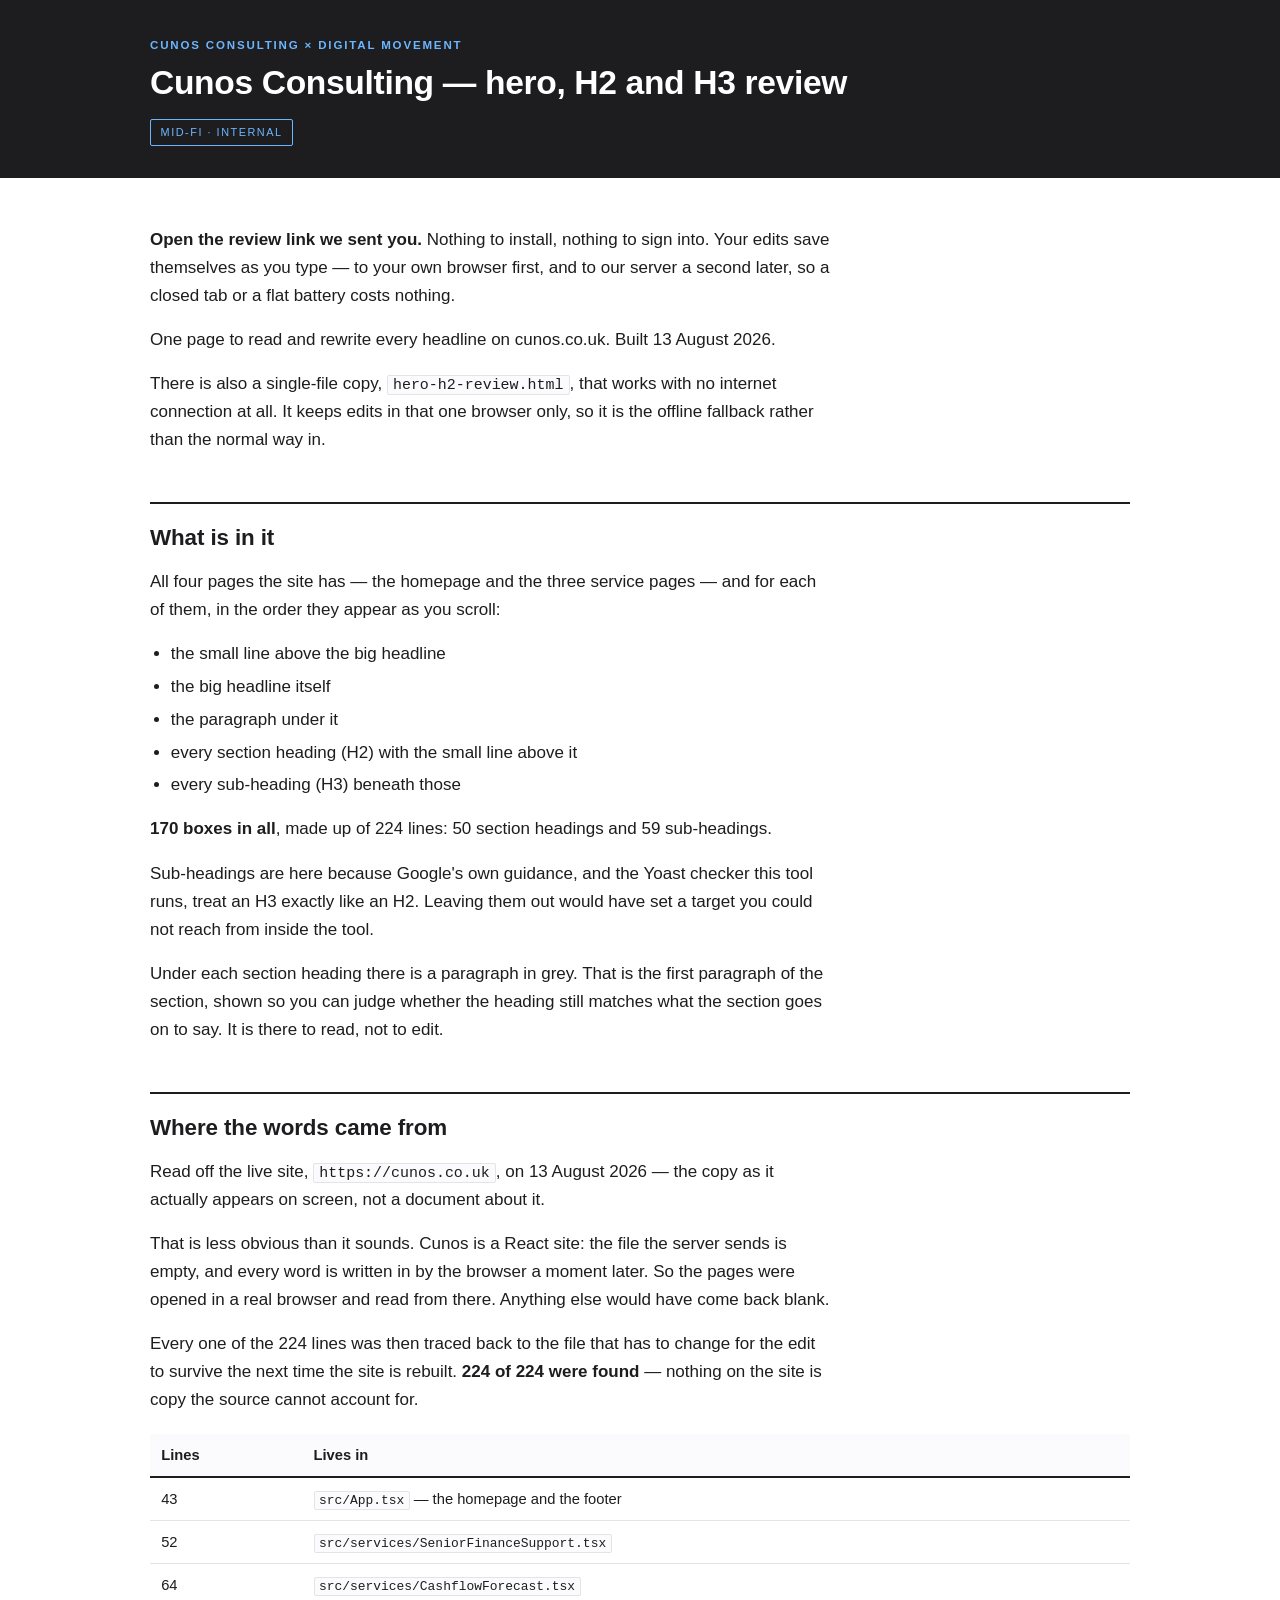
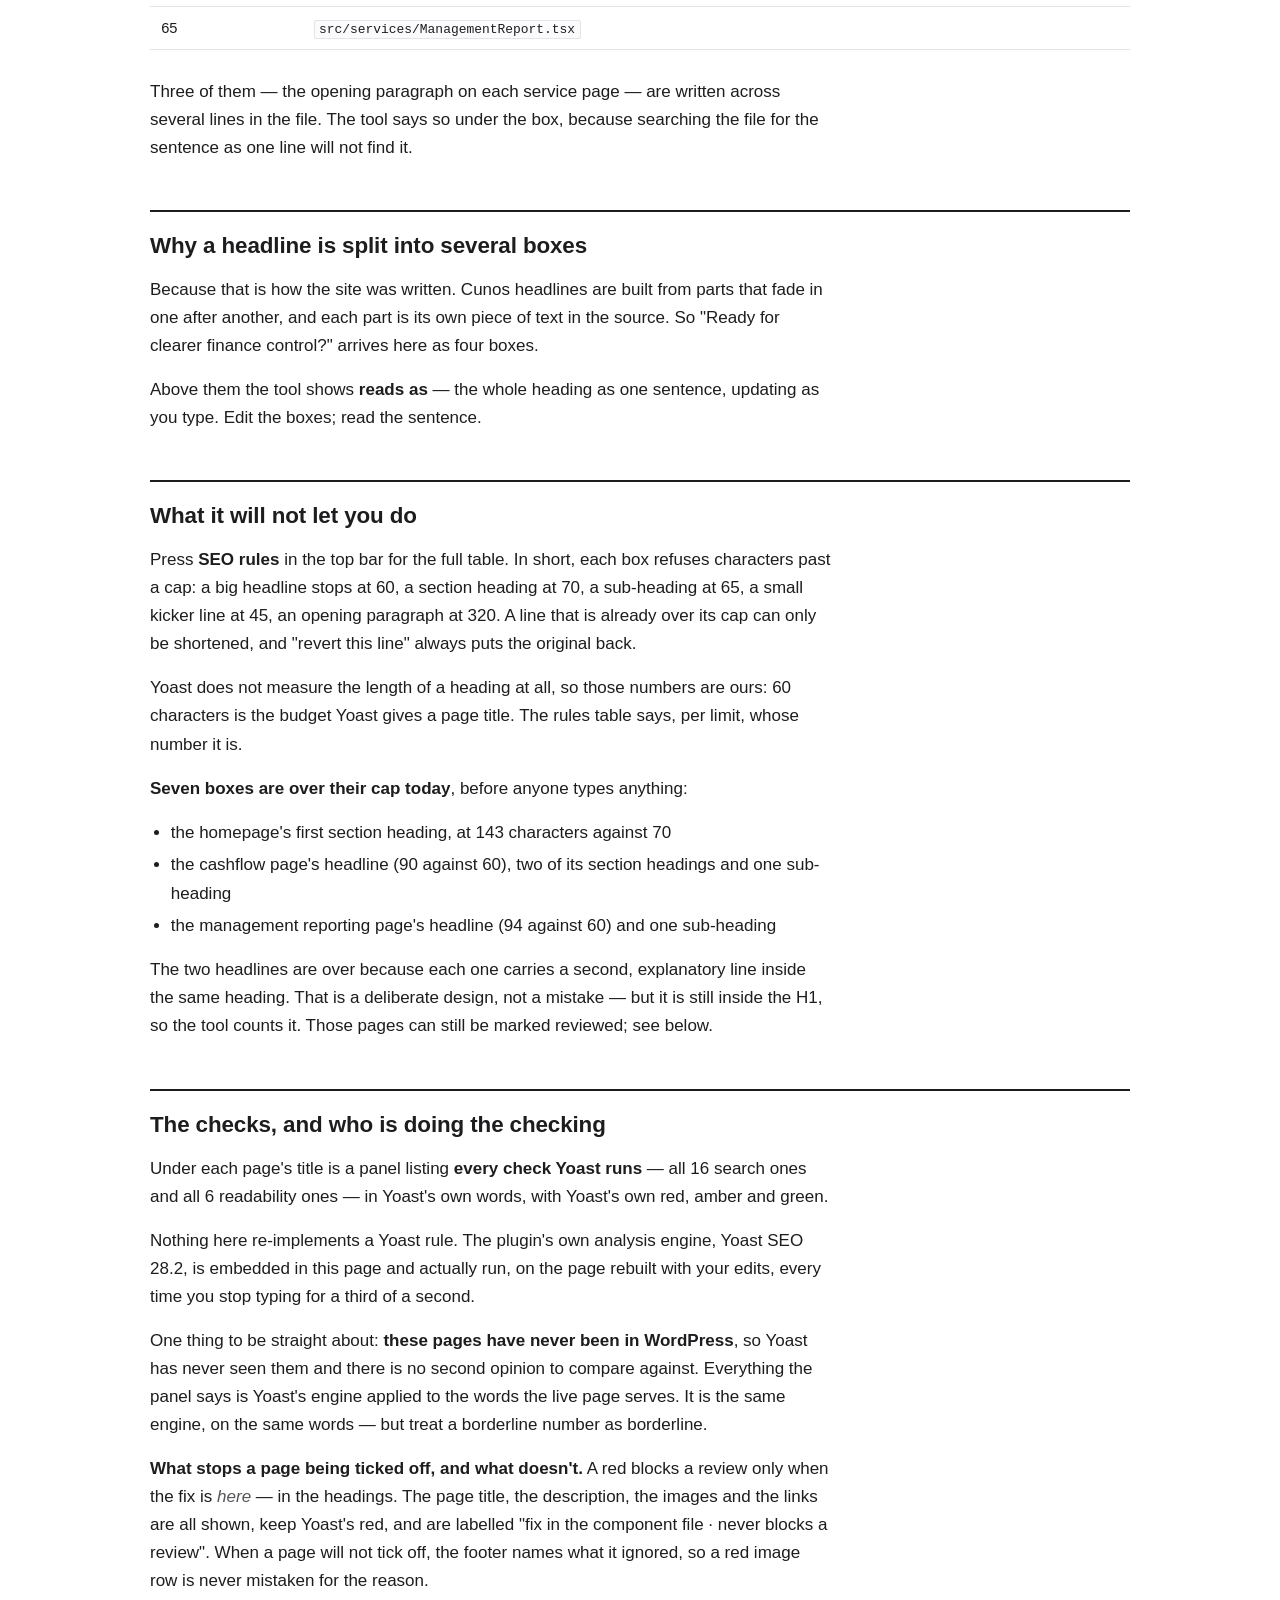
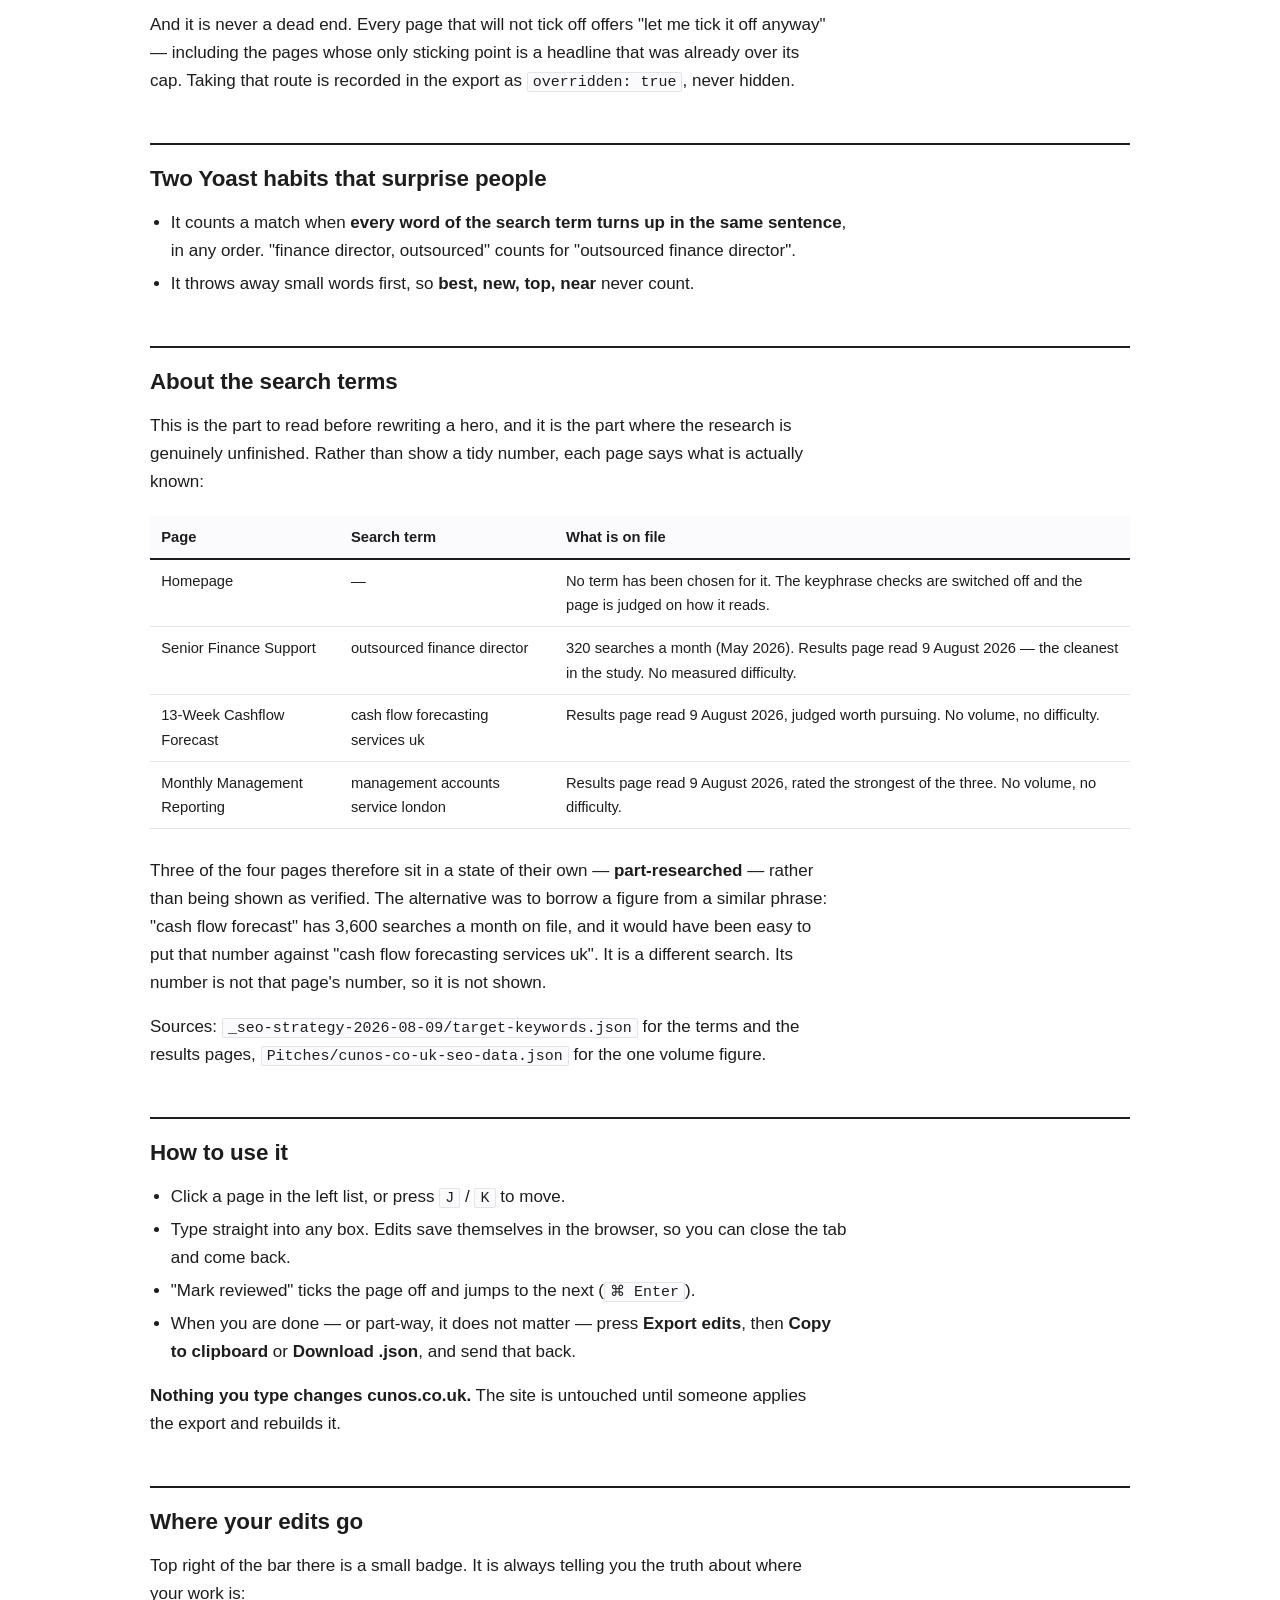
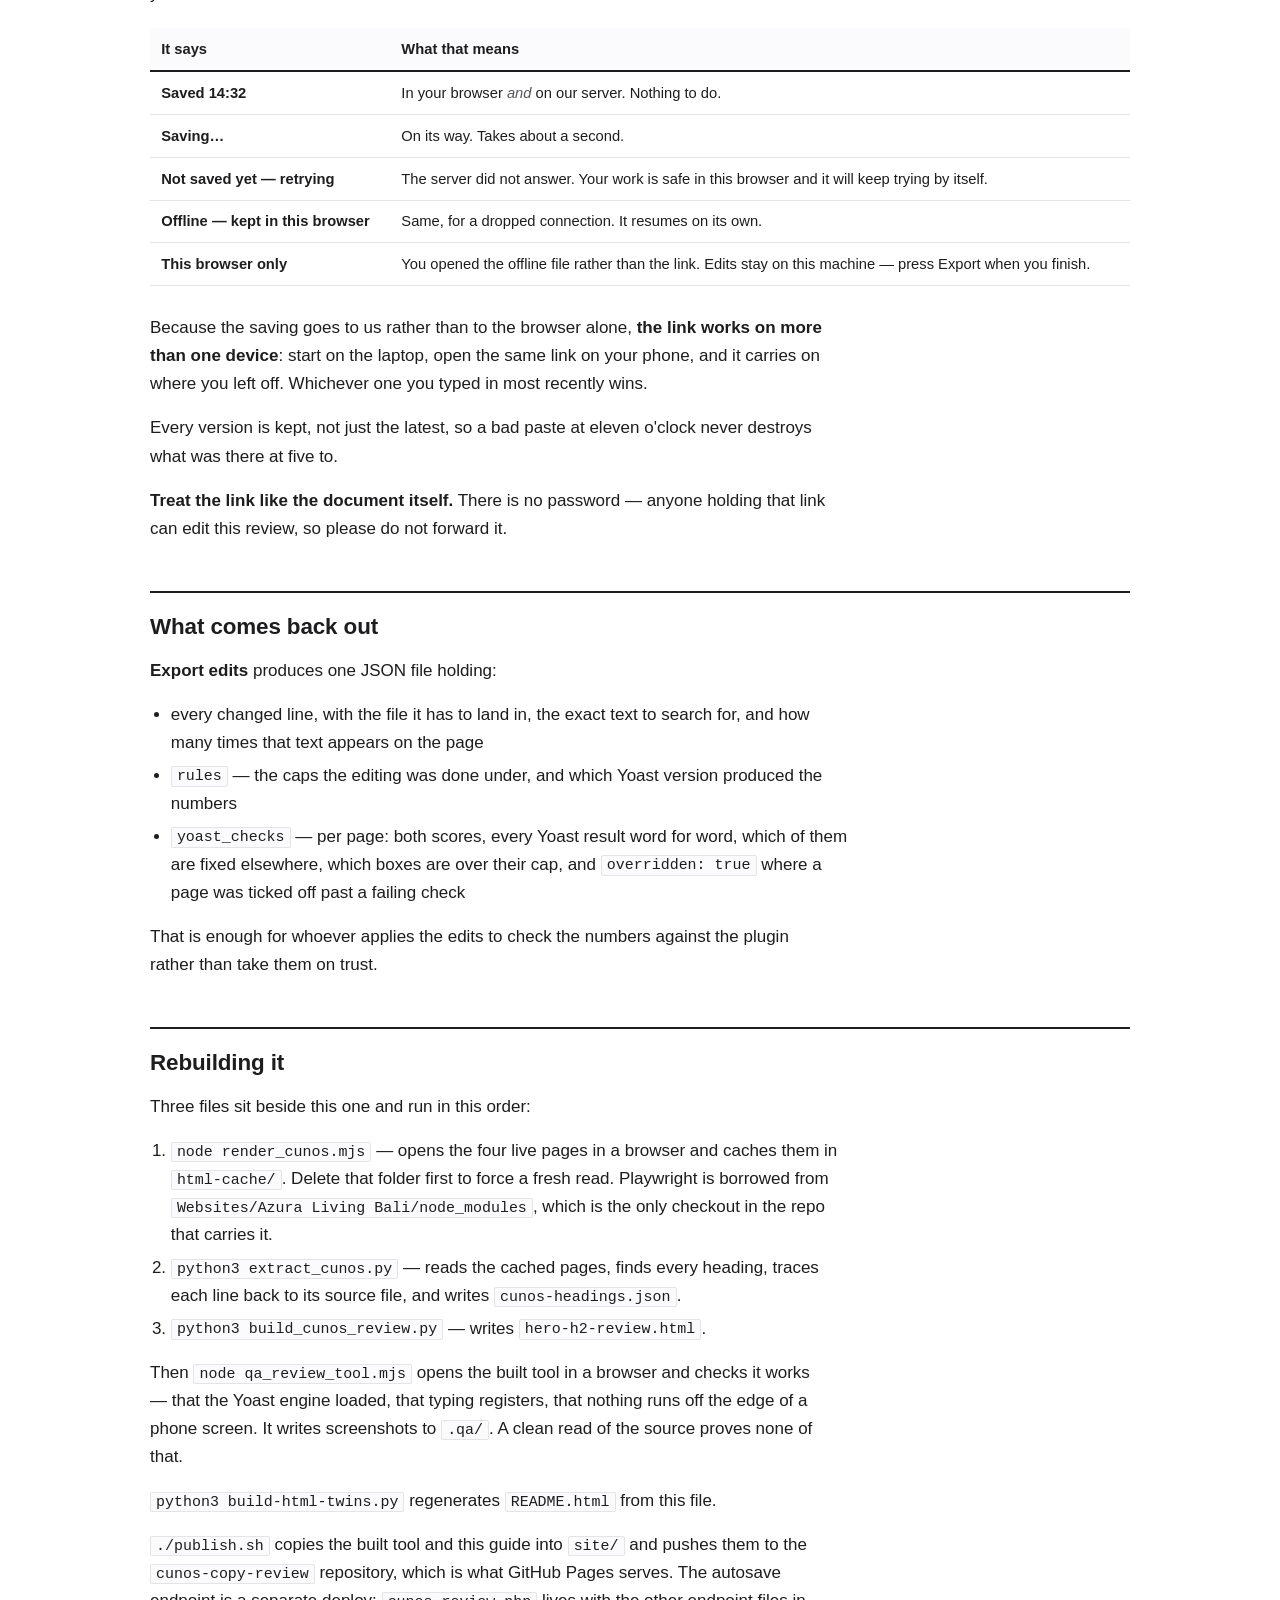
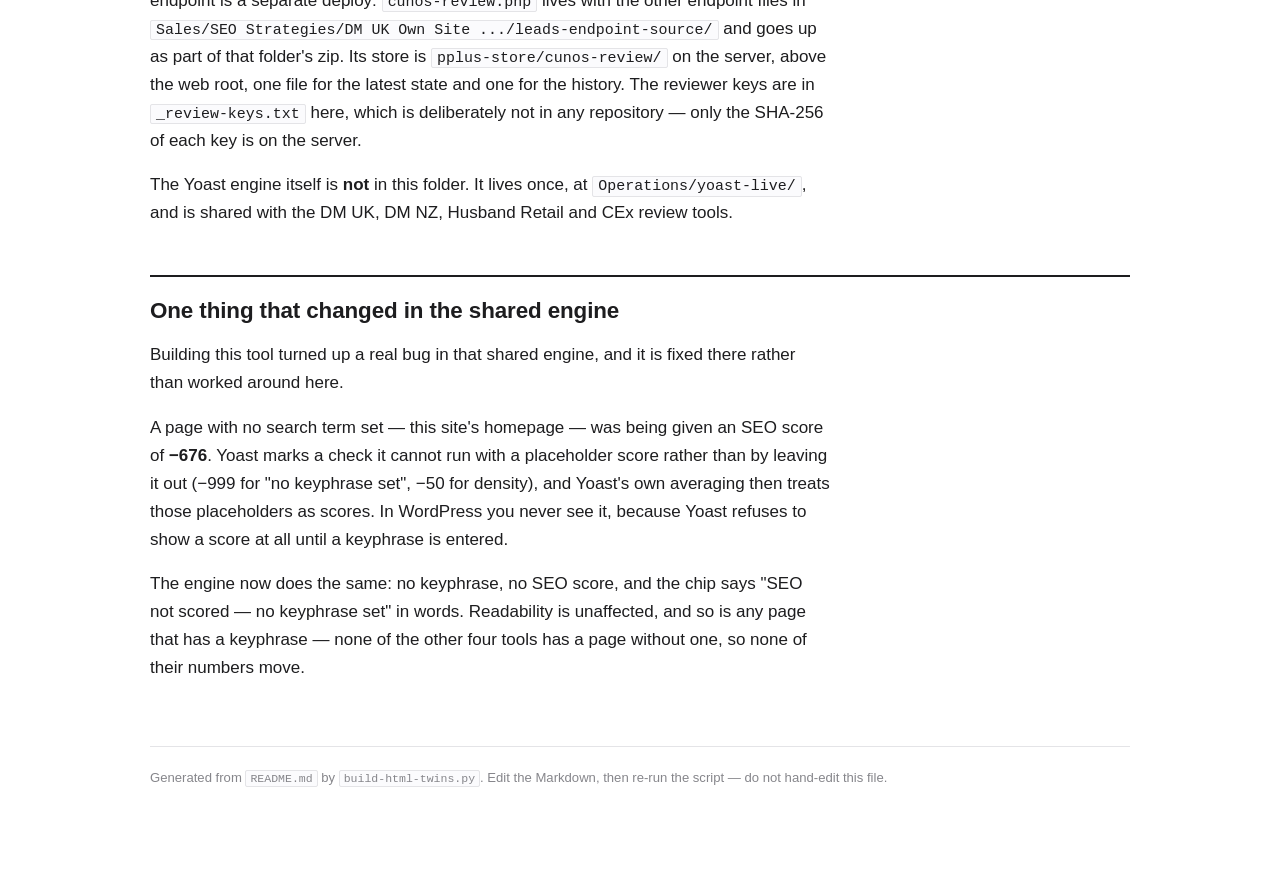
<file: README.html>
<!DOCTYPE html>
<html lang="en">
<head>
<meta charset="utf-8">
<meta name="viewport" content="width=device-width, initial-scale=1">
<title>Cunos Consulting — hero, H2 and H3 review — Digital Movement</title>
<meta name="description" content="Cunos Consulting — hero, H2 and H3 review">
<link rel="icon" href="data:image/svg+xml,%3Csvg xmlns='http://www.w3.org/2000/svg' viewBox='0 0 16 16'%3E%3Crect width='16' height='16' fill='%230071E3'/%3E%3Ctext x='8' y='12' font-size='11' font-family='Helvetica' font-weight='bold' fill='white' text-anchor='middle'%3EC%3C/text%3E%3C/svg%3E">
<link rel="stylesheet" href="assets/process.css">
</head>
<body>
<header class="masthead">
  <div class="wrap">
    <p class="eyebrow">Cunos Consulting × Digital Movement</p>
    <h1>Cunos Consulting — hero, H2 and H3 review</h1>
    
    <span class="fidelity-tag">Mid-fi · internal</span>
  </div>
</header>
<main>
<p><strong>Open the review link we sent you.</strong> Nothing to install, nothing to sign into. Your edits save themselves as you type — to your own browser first, and to our server a second later, so a closed tab or a flat battery costs nothing.</p>
<p>One page to read and rewrite every headline on cunos.co.uk. Built 13 August 2026.</p>
<p>There is also a single-file copy, <code>hero-h2-review.html</code>, that works with no internet connection at all. It keeps edits in that one browser only, so it is the offline fallback rather than the normal way in.</p>
<h2 id="what-is-in-it">What is in it</h2>
<p>All four pages the site has — the homepage and the three service pages — and for each of them, in the order they appear as you scroll:</p>
<ul>
<li>the small line above the big headline</li>
<li>the big headline itself</li>
<li>the paragraph under it</li>
<li>every section heading (H2) with the small line above it</li>
<li>every sub-heading (H3) beneath those</li>
</ul>
<p><strong>170 boxes in all</strong>, made up of 224 lines: 50 section headings and 59 sub-headings.</p>
<p>Sub-headings are here because Google's own guidance, and the Yoast checker this tool runs, treat an H3 exactly like an H2. Leaving them out would have set a target you could not reach from inside the tool.</p>
<p>Under each section heading there is a paragraph in grey. That is the first paragraph of the section, shown so you can judge whether the heading still matches what the section goes on to say. It is there to read, not to edit.</p>
<h2 id="where-the-words-came-from">Where the words came from</h2>
<p>Read off the live site, <code>https://cunos.co.uk</code>, on 13 August 2026 — the copy as it actually appears on screen, not a document about it.</p>
<p>That is less obvious than it sounds. Cunos is a React site: the file the server sends is empty, and every word is written in by the browser a moment later. So the pages were opened in a real browser and read from there. Anything else would have come back blank.</p>
<p>Every one of the 224 lines was then traced back to the file that has to change for the edit to survive the next time the site is rebuilt. <strong>224 of 224 were found</strong> — nothing on the site is copy the source cannot account for.</p>
<div class="table-scroll"><table>
<thead><tr>
<th>Lines</th>
<th>Lives in</th>
</tr></thead>
<tbody>
<tr><td>43</td><td><code>src/App.tsx</code> — the homepage and the footer</td></tr>
<tr><td>52</td><td><code>src/services/SeniorFinanceSupport.tsx</code></td></tr>
<tr><td>64</td><td><code>src/services/CashflowForecast.tsx</code></td></tr>
<tr><td>65</td><td><code>src/services/ManagementReport.tsx</code></td></tr>
</tbody></table></div>
<p>Three of them — the opening paragraph on each service page — are written across several lines in the file. The tool says so under the box, because searching the file for the sentence as one line will not find it.</p>
<h2 id="why-a-headline-is-split-into-several-boxes">Why a headline is split into several boxes</h2>
<p>Because that is how the site was written. Cunos headlines are built from parts that fade in one after another, and each part is its own piece of text in the source. So "Ready for clearer finance control?" arrives here as four boxes.</p>
<p>Above them the tool shows <strong>reads as</strong> — the whole heading as one sentence, updating as you type. Edit the boxes; read the sentence.</p>
<h2 id="what-it-will-not-let-you-do">What it will not let you do</h2>
<p>Press <strong>SEO rules</strong> in the top bar for the full table. In short, each box refuses characters past a cap: a big headline stops at 60, a section heading at 70, a sub-heading at 65, a small kicker line at 45, an opening paragraph at 320. A line that is already over its cap can only be shortened, and "revert this line" always puts the original back.</p>
<p>Yoast does not measure the length of a heading at all, so those numbers are ours: 60 characters is the budget Yoast gives a page title. The rules table says, per limit, whose number it is.</p>
<p><strong>Seven boxes are over their cap today</strong>, before anyone types anything:</p>
<ul>
<li>the homepage's first section heading, at 143 characters against 70</li>
<li>the cashflow page's headline (90 against 60), two of its section headings and one sub-heading</li>
<li>the management reporting page's headline (94 against 60) and one sub-heading</li>
</ul>
<p>The two headlines are over because each one carries a second, explanatory line inside the same heading. That is a deliberate design, not a mistake — but it is still inside the H1, so the tool counts it. Those pages can still be marked reviewed; see below.</p>
<h2 id="the-checks-and-who-is-doing-the-checking">The checks, and who is doing the checking</h2>
<p>Under each page's title is a panel listing <strong>every check Yoast runs</strong> — all 16 search ones and all 6 readability ones — in Yoast's own words, with Yoast's own red, amber and green.</p>
<p>Nothing here re-implements a Yoast rule. The plugin's own analysis engine, Yoast SEO 28.2, is embedded in this page and actually run, on the page rebuilt with your edits, every time you stop typing for a third of a second.</p>
<p>One thing to be straight about: <strong>these pages have never been in WordPress</strong>, so Yoast has never seen them and there is no second opinion to compare against. Everything the panel says is Yoast's engine applied to the words the live page serves. It is the same engine, on the same words — but treat a borderline number as borderline.</p>
<p><strong>What stops a page being ticked off, and what doesn't.</strong> A red blocks a review only when the fix is <em>here</em> — in the headings. The page title, the description, the images and the links are all shown, keep Yoast's red, and are labelled "fix in the component file · never blocks a review". When a page will not tick off, the footer names what it ignored, so a red image row is never mistaken for the reason.</p>
<p>And it is never a dead end. Every page that will not tick off offers "let me tick it off anyway" — including the pages whose only sticking point is a headline that was already over its cap. Taking that route is recorded in the export as <code>overridden: true</code>, never hidden.</p>
<h2 id="two-yoast-habits-that-surprise-people">Two Yoast habits that surprise people</h2>
<ul>
<li>It counts a match when <strong>every word of the search term turns up in the same sentence</strong>, in any order. "finance director, outsourced" counts for "outsourced finance director".</li>
<li>It throws away small words first, so <strong>best, new, top, near</strong> never count.</li>
</ul>
<h2 id="about-the-search-terms">About the search terms</h2>
<p>This is the part to read before rewriting a hero, and it is the part where the research is genuinely unfinished. Rather than show a tidy number, each page says what is actually known:</p>
<div class="table-scroll"><table>
<thead><tr>
<th>Page</th>
<th>Search term</th>
<th>What is on file</th>
</tr></thead>
<tbody>
<tr><td>Homepage</td><td>—</td><td>No term has been chosen for it. The keyphrase checks are switched off and the page is judged on how it reads.</td></tr>
<tr><td>Senior Finance Support</td><td>outsourced finance director</td><td>320 searches a month (May 2026). Results page read 9 August 2026 — the cleanest in the study. No measured difficulty.</td></tr>
<tr><td>13-Week Cashflow Forecast</td><td>cash flow forecasting services uk</td><td>Results page read 9 August 2026, judged worth pursuing. No volume, no difficulty.</td></tr>
<tr><td>Monthly Management Reporting</td><td>management accounts service london</td><td>Results page read 9 August 2026, rated the strongest of the three. No volume, no difficulty.</td></tr>
</tbody></table></div>
<p>Three of the four pages therefore sit in a state of their own — <strong>part-researched</strong> — rather than being shown as verified. The alternative was to borrow a figure from a similar phrase: "cash flow forecast" has 3,600 searches a month on file, and it would have been easy to put that number against "cash flow forecasting services uk". It is a different search. Its number is not that page's number, so it is not shown.</p>
<p>Sources: <code>_seo-strategy-2026-08-09/target-keywords.json</code> for the terms and the results pages, <code>Pitches/cunos-co-uk-seo-data.json</code> for the one volume figure.</p>
<h2 id="how-to-use-it">How to use it</h2>
<ul>
<li>Click a page in the left list, or press <code>J</code> / <code>K</code> to move.</li>
<li>Type straight into any box. Edits save themselves in the browser, so you can close the tab and come back.</li>
<li>"Mark reviewed" ticks the page off and jumps to the next (<code>⌘ Enter</code>).</li>
<li>When you are done — or part-way, it does not matter — press <strong>Export edits</strong>, then <strong>Copy to clipboard</strong> or <strong>Download .json</strong>, and send that back.</li>
</ul>
<p><strong>Nothing you type changes cunos.co.uk.</strong> The site is untouched until someone applies the export and rebuilds it.</p>
<h2 id="where-your-edits-go">Where your edits go</h2>
<p>Top right of the bar there is a small badge. It is always telling you the truth about where your work is:</p>
<div class="table-scroll"><table>
<thead><tr>
<th>It says</th>
<th>What that means</th>
</tr></thead>
<tbody>
<tr><td><strong>Saved 14:32</strong></td><td>In your browser <em>and</em> on our server. Nothing to do.</td></tr>
<tr><td><strong>Saving…</strong></td><td>On its way. Takes about a second.</td></tr>
<tr><td><strong>Not saved yet — retrying</strong></td><td>The server did not answer. Your work is safe in this browser and it will keep trying by itself.</td></tr>
<tr><td><strong>Offline — kept in this browser</strong></td><td>Same, for a dropped connection. It resumes on its own.</td></tr>
<tr><td><strong>This browser only</strong></td><td>You opened the offline file rather than the link. Edits stay on this machine — press Export when you finish.</td></tr>
</tbody></table></div>
<p>Because the saving goes to us rather than to the browser alone, <strong>the link works on more than one device</strong>: start on the laptop, open the same link on your phone, and it carries on where you left off. Whichever one you typed in most recently wins.</p>
<p>Every version is kept, not just the latest, so a bad paste at eleven o'clock never destroys what was there at five to.</p>
<p><strong>Treat the link like the document itself.</strong> There is no password — anyone holding that link can edit this review, so please do not forward it.</p>
<h2 id="what-comes-back-out">What comes back out</h2>
<p><strong>Export edits</strong> produces one JSON file holding:</p>
<ul>
<li>every changed line, with the file it has to land in, the exact text to search for, and how many times that text appears on the page</li>
<li><code>rules</code> — the caps the editing was done under, and which Yoast version produced the numbers</li>
<li><code>yoast_checks</code> — per page: both scores, every Yoast result word for word, which of them are fixed elsewhere, which boxes are over their cap, and <code>overridden: true</code> where a page was ticked off past a failing check</li>
</ul>
<p>That is enough for whoever applies the edits to check the numbers against the plugin rather than take them on trust.</p>
<h2 id="rebuilding-it">Rebuilding it</h2>
<p>Three files sit beside this one and run in this order:</p>
<ol>
<li><code>node render_cunos.mjs</code> — opens the four live pages in a browser and caches them in <code>html-cache/</code>. Delete that folder first to force a fresh read. Playwright is borrowed from <code>Websites/Azura Living Bali/node_modules</code>, which is the only checkout in the repo that carries it.</li>
<li><code>python3 extract_cunos.py</code> — reads the cached pages, finds every heading, traces each line back to its source file, and writes <code>cunos-headings.json</code>.</li>
<li><code>python3 build_cunos_review.py</code> — writes <code>hero-h2-review.html</code>.</li>
</ol>
<p>Then <code>node qa_review_tool.mjs</code> opens the built tool in a browser and checks it works — that the Yoast engine loaded, that typing registers, that nothing runs off the edge of a phone screen. It writes screenshots to <code>.qa/</code>. A clean read of the source proves none of that.</p>
<p><code>python3 build-html-twins.py</code> regenerates <code>README.html</code> from this file.</p>
<p><code>./publish.sh</code> copies the built tool and this guide into <code>site/</code> and pushes them to the <code>cunos-copy-review</code> repository, which is what GitHub Pages serves. The autosave endpoint is a separate deploy: <code>cunos-review.php</code> lives with the other endpoint files in <code>Sales/SEO Strategies/DM UK Own Site .../leads-endpoint-source/</code> and goes up as part of that folder's zip. Its store is <code>pplus-store/cunos-review/</code> on the server, above the web root, one file for the latest state and one for the history. The reviewer keys are in <code>_review-keys.txt</code> here, which is deliberately not in any repository — only the SHA-256 of each key is on the server.</p>
<p>The Yoast engine itself is <strong>not</strong> in this folder. It lives once, at <code>Operations/yoast-live/</code>, and is shared with the DM UK, DM NZ, Husband Retail and CEx review tools.</p>
<h2 id="one-thing-that-changed-in-the-shared-engine">One thing that changed in the shared engine</h2>
<p>Building this tool turned up a real bug in that shared engine, and it is fixed there rather than worked around here.</p>
<p>A page with no search term set — this site's homepage — was being given an SEO score of <strong>−676</strong>. Yoast marks a check it cannot run with a placeholder score rather than by leaving it out (−999 for "no keyphrase set", −50 for density), and Yoast's own averaging then treats those placeholders as scores. In WordPress you never see it, because Yoast refuses to show a score at all until a keyphrase is entered.</p>
<p>The engine now does the same: no keyphrase, no SEO score, and the chip says "SEO not scored — no keyphrase set" in words. Readability is unaffected, and so is any page that has a keyphrase — none of the other four tools has a page without one, so none of their numbers move.</p>
<footer class="doc-footer">
  Generated from <code>README.md</code> by <code>build-html-twins.py</code>. Edit the Markdown, then re-run the script — do not hand-edit this file.
</footer>
</main>
</body>
</html>
</file>
<file: assets/process.css>
/* Digital Movement — Cunos copy-review folder
   Shared stylesheet for every HTML twin in this folder.
   Mid-fidelity by house rule: readable, printable, not production-polished.
   Edit here only. Never inline styles into a page.

   This is a copy of the house process stylesheet, retinted to Cunos's own
   palette so the twin and hero-h2-review.html look like one set when both are
   open. The variable names are still --navy / --gold: they are the house token
   names and renaming them would break every rule below for no gain. */

:root {
  --navy:        #1d1d1f;   /* Cunos ink */
  --navy-deep:   #0d0d0f;
  --gold:        #0071E3;   /* Cunos blue — on light backgrounds */
  --accent-dark: #6CB6FF;   /* the same blue lifted to read on the masthead */
  --gold-soft:   #E8F2FE;
  --ink:         #1d1d1f;
  --ink-soft:    #55565a;
  --ink-faint:   #86868b;
  --rule:        #e4e4e7;
  --paper:       #ffffff;
  --paper-tint:  #fbfbfd;
  --ok:          #2f7d4f;
  --warn:        #a8571c;
  --measure:     72ch;
  --pad:         clamp(1.25rem, 4vw, 3rem);
}

* { box-sizing: border-box; }

body {
  margin: 0;
  padding: 0 var(--pad) 6rem;
  font-family: -apple-system, BlinkMacSystemFont, "Segoe UI", Inter, Helvetica, Arial, sans-serif;
  font-size: 17px;
  line-height: 1.65;
  color: var(--ink);
  background: var(--paper);
  -webkit-font-smoothing: antialiased;
}

main, .wrap { max-width: 980px; margin: 0 auto; }

/* ---------- Masthead ---------- */

.masthead {
  margin: 0 calc(var(--pad) * -1) 3rem;
  padding: 2.25rem var(--pad) 2rem;
  background: var(--navy);
  color: #fff;
}
.masthead .wrap { max-width: 980px; margin: 0 auto; }
.masthead .eyebrow {
  font-size: .72rem;
  letter-spacing: .16em;
  text-transform: uppercase;
  color: var(--accent-dark);
  margin: 0 0 .5rem;
  font-weight: 600;
}
.masthead h1 {
  margin: 0;
  font-size: clamp(1.5rem, 3.4vw, 2.1rem);
  line-height: 1.2;
  letter-spacing: -.01em;
  color: #fff;
}
.masthead .sub { margin: .6rem 0 0; color: #c3cad6; max-width: var(--measure); }
.masthead a { color: var(--gold-soft); }

.fidelity-tag {
  display: inline-block;
  margin-top: 1rem;
  padding: .2rem .6rem;
  border: 1px solid var(--accent-dark);
  border-radius: 2px;
  font-size: .68rem;
  letter-spacing: .14em;
  text-transform: uppercase;
  color: var(--accent-dark);
}

/* ---------- Type ---------- */

h1, h2, h3, h4 { color: var(--navy); line-height: 1.25; letter-spacing: -.005em; }
h2 {
  margin: 3rem 0 1rem;
  padding-top: 1.25rem;
  border-top: 2px solid var(--navy);
  font-size: 1.4rem;
}
h3 { margin: 2rem 0 .6rem; font-size: 1.12rem; }
h4 { margin: 1.5rem 0 .4rem; font-size: .98rem; color: var(--ink); }
p, li { max-width: var(--measure); }
p { margin: 0 0 1rem; }
ul, ol { margin: 0 0 1rem; padding-left: 1.3rem; }
li { margin: .3rem 0; }
strong { color: var(--navy); font-weight: 650; }
a { color: var(--navy); text-underline-offset: .18em; }
hr { border: 0; border-top: 1px solid var(--rule); margin: 2.5rem 0; }

/* ---------- Fill-in cues ---------- */

em { color: var(--ink-soft); }

code {
  font-family: ui-monospace, SFMono-Regular, Menlo, monospace;
  font-size: .88em;
  background: var(--paper-tint);
  border: 1px solid var(--rule);
  border-radius: 2px;
  padding: .08em .34em;
}
pre {
  background: var(--navy-deep);
  color: #e6eaf2;
  padding: 1.1rem 1.25rem;
  border-radius: 3px;
  overflow-x: auto;
  font-size: .84rem;
  line-height: 1.6;
}
pre code { background: none; border: 0; color: inherit; padding: 0; }

blockquote {
  margin: 1.5rem 0;
  padding: .9rem 1.1rem;
  background: var(--gold-soft);
  border-left: 3px solid var(--gold);
  color: #4a4231;
}
blockquote p { margin: 0; max-width: none; }

/* ---------- Tables ---------- */

.table-scroll { overflow-x: auto; margin: 1.25rem 0 1.75rem; }
table {
  border-collapse: collapse;
  width: 100%;
  min-width: 520px;
  font-size: .92rem;
}
th, td {
  text-align: left;
  vertical-align: top;
  padding: .55rem .7rem;
  border-bottom: 1px solid var(--rule);
}
th {
  background: var(--paper-tint);
  color: var(--navy);
  font-weight: 650;
  border-bottom: 2px solid var(--navy);
  white-space: nowrap;
}
tbody tr:hover { background: #fbfbfa; }
td p, th p { max-width: none; margin: 0; }

/* Two-column metadata block at the head of each template — a headerless
   key/value table, not a data table. */
table.meta { min-width: 0; max-width: 640px; border-top: 2px solid var(--navy); }
table.meta td:first-child { width: 38%; color: var(--navy); font-weight: 650; }

/* ---------- Checklists ---------- */

.task-list-item { list-style: none; margin-left: -1.3rem; }
.task-list-item input { margin-right: .55rem; }

/* ---------- Figure ---------- */

figure { margin: 2rem 0; }
figure img {
  width: 100%;
  height: auto;
  display: block;
  border: 1px solid var(--rule);
  border-radius: 3px;
}
figcaption { margin-top: .6rem; font-size: .85rem; color: var(--ink-soft); }

/* ---------- Cards ---------- */

.cards { display: flex; flex-wrap: wrap; gap: 1rem; margin: 1.5rem 0 2rem; padding: 0; list-style: none; }
.cards li {
  flex: 1 1 260px;
  margin: 0;
  padding: 1.1rem 1.2rem;
  background: var(--paper-tint);
  border: 1px solid var(--rule);
  border-radius: 3px;
  max-width: none;
}
.cards li .n {
  display: block;
  font-size: .7rem;
  letter-spacing: .14em;
  text-transform: uppercase;
  color: var(--gold);
  font-weight: 650;
  margin-bottom: .3rem;
}
.cards li a { font-weight: 650; text-decoration: none; }
.cards li a:hover { text-decoration: underline; }
.cards li p { font-size: .88rem; color: var(--ink-soft); margin: .35rem 0 0; }

/* ---------- Footer ---------- */

.doc-footer {
  margin-top: 4rem;
  padding-top: 1.25rem;
  border-top: 1px solid var(--rule);
  font-size: .82rem;
  color: var(--ink-faint);
}

/* ---------- Print ---------- */

@media print {
  body { font-size: 11pt; padding: 0; }
  .masthead { background: none; color: var(--navy); border-bottom: 2px solid var(--navy); margin: 0 0 1.5rem; padding: 0 0 1rem; }
  .masthead h1, .masthead .sub { color: var(--navy); }
  h2 { page-break-after: avoid; }
  table, figure, blockquote { page-break-inside: avoid; }
  a { text-decoration: none; color: var(--ink); }
}

/* ---------- Dark ---------- */

@media (prefers-color-scheme: dark) {
  :root {
    --ink: #e7e9ec; --ink-soft: #a8aeb8; --ink-faint: #7d848e;
    --paper: #14161a; --paper-tint: #1c1f25; --rule: #2c313a;
    --navy: #9fb4d8; --navy-deep: #0e1015; --gold: #d8b563; --gold-soft: #2a2418;
  }
  .masthead { background: #0e1015; }
  h1, h2, h3 { color: #cfdcf2; }
  blockquote { color: #ddd3bb; }
  pre { background: #0b0d11; }
}

/* ---------- Mobile ---------- */

@media (max-width: 640px) {
  body { font-size: 16px; line-height: 1.6; }
  .masthead { padding-top: 1.75rem; padding-bottom: 1.5rem; }
  h2 { font-size: 1.22rem; margin-top: 2.25rem; }
  h3 { font-size: 1.05rem; }
  table { font-size: .86rem; }
  .cards li { flex: 1 1 100%; }
}
</file>
